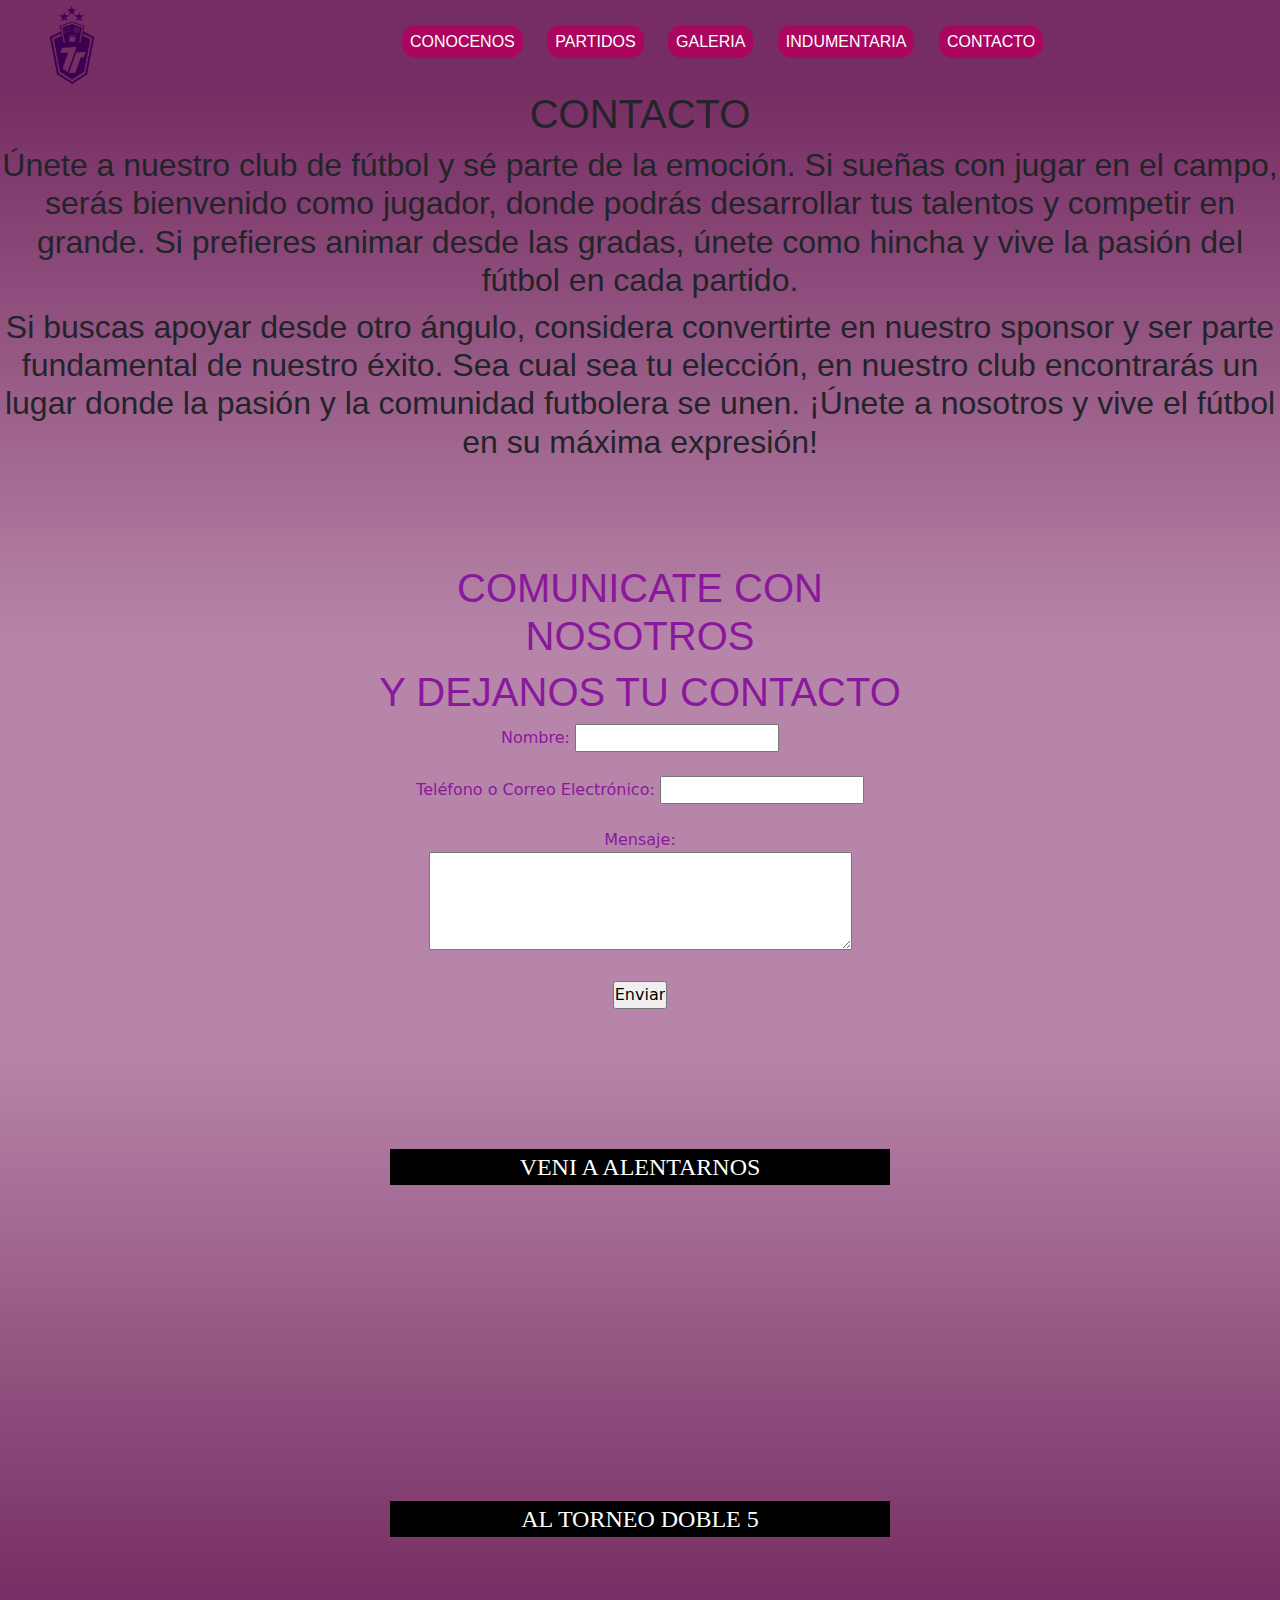
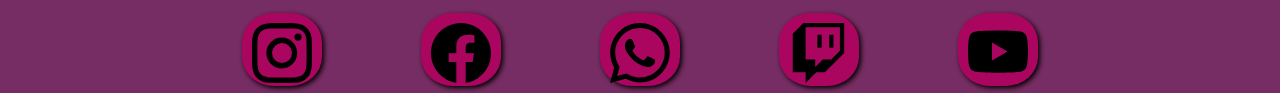
<file: proyecto boostrap/page/contactos.html>
<!DOCTYPE html>
<html lang="es">

<head>
  <meta charset="UTF-8">
  <meta name="viewport" content="width=device-width, initial-scale=1.0">
  <title>El Septimo</title>
  <link rel="stylesheet" type="text/css" href="../estilo.css" />
  <link rel="icon" href="../imagenes/logopng_favicon.ico">
  <link href="https://cdn.jsdelivr.net/npm/bootstrap@5.0.2/dist/css/bootstrap.min.css" rel="stylesheet"
    integrity="sha384-EVSTQN3/azprG1Anm3QDgpJLIm9Nao0Yz1ztcQTwFspd3yD65VohhpuuCOmLASjC" crossorigin="anonymous">
    <link rel="stylesheet" href="../css/bootstrap.min.css">
  </head>

<body>
  <header>

    <div id="logo"></div>
<div class="navegacion">
    <nav >
      <ul>
        <li>
          <a href="../index.html">CONOCENOS</a>
        </li>
        <li>
          <a href="partido.html">PARTIDOS</a>
        </li>
        <li>
          <a href="galeria.html">GALERIA</a>
        </li>
        <li>
          <a href="indumentaria.html">INDUMENTARIA</a>
        </li>
        <li>
          <a href="contactos.html">CONTACTO</a>
        </li>
      </ul>
    </nav>
  </div>

  </header>
  <main>

    <h1>CONTACTO</h1>
    <h2>Únete a nuestro club de fútbol y sé parte de la emoción. Si sueñas con jugar en el campo, serás bienvenido como
      jugador, donde podrás desarrollar tus talentos y competir en grande. Si prefieres animar desde las gradas, únete
      como hincha y vive la pasión del fútbol en cada partido.</h2>
    <h2>Si buscas apoyar desde otro ángulo, considera convertirte en nuestro sponsor y ser parte fundamental de nuestro
      éxito. Sea cual sea tu elección, en nuestro club encontrarás un lugar donde la pasión y la comunidad futbolera se
      unen. ¡Únete a nosotros y vive el fútbol en su máxima expresión!</h2>

    <section class="contacto">
      <div id="formulario">
        <h1>COMUNICATE CON NOSOTROS</h1>
        <h1>Y DEJANOS TU CONTACTO</h1>

        <form action="formulario.php" method="POST">
          <label for="nombre">Nombre:</label>
          <input type="text" id="nombre" name="nombre" required><br><br>

          <label for="contacto">Teléfono o Correo Electrónico:</label>
          <input type="text" id="contacto" name="contacto" required><br><br>

          <label for="mensaje">Mensaje:</label><br>
          <textarea id="mensaje" name="mensaje" rows="4" cols="50" required></textarea><br><br>

          <input type="submit" value="Enviar">
        </form>
      </div>
      <div class="mapa">
        <p>VENI A ALENTARNOS</p>
        <iframe
          src="https://www.google.com/maps/embed?pb=!1m14!1m8!1m3!1d13126.173694553658!2d-58.3672315!3d-34.6662319!3m2!1i1024!2i768!4f13.1!3m3!1m2!1s0x95a3334c3f57670f%3A0x74ed39ea12dcec82!2sFutbol%20Palaa!5e0!3m2!1ses-419!2sar!4v1694491341737!5m2!1ses-419!2sar"
          width="500" height="300" style="border:0;" allowfullscreen="" loading="lazy"
          referrerpolicy="no-referrer-when-downgrade"></iframe>
        <P>AL TORNEO DOBLE 5</P>
      </div>
    </section>
  </main>
  <footer>
    <center>
      <div class="redes_sociales">
        <a href="https://www.instagram.com/7moranchofc/" target="_blank"><img src="../imagenes/instagram.svg" width="60"
            height="60" alt="instagram"></a>
        <a href="URL_DE_TU_facebook" target="_blank"><img src="../imagenes/facebook.svg" width="60" height="60"
            alt="facebook"></a>
        <a href="URL_DE_TU_whatsapp" target="_blank"><img src="../imagenes/whatsapp.svg" width="60" height="60"
            alt="whatsapp"></a>
        <a href="URL_DE_TU_TWIch" target="_blank"><img src="../imagenes/twitch.svg" width="60" height="60"
            alt="twitch"></a>
        <a href="URL_DE_TU_youtube" target="_blank"><img src="../imagenes/youtube.svg" width="60" height="60"
            alt="youtube"></a>

      </div>
    </center>
  </footer>
  <script src="../scripts/bootstrap.bundle.min.js"></script>
</body>
</file>
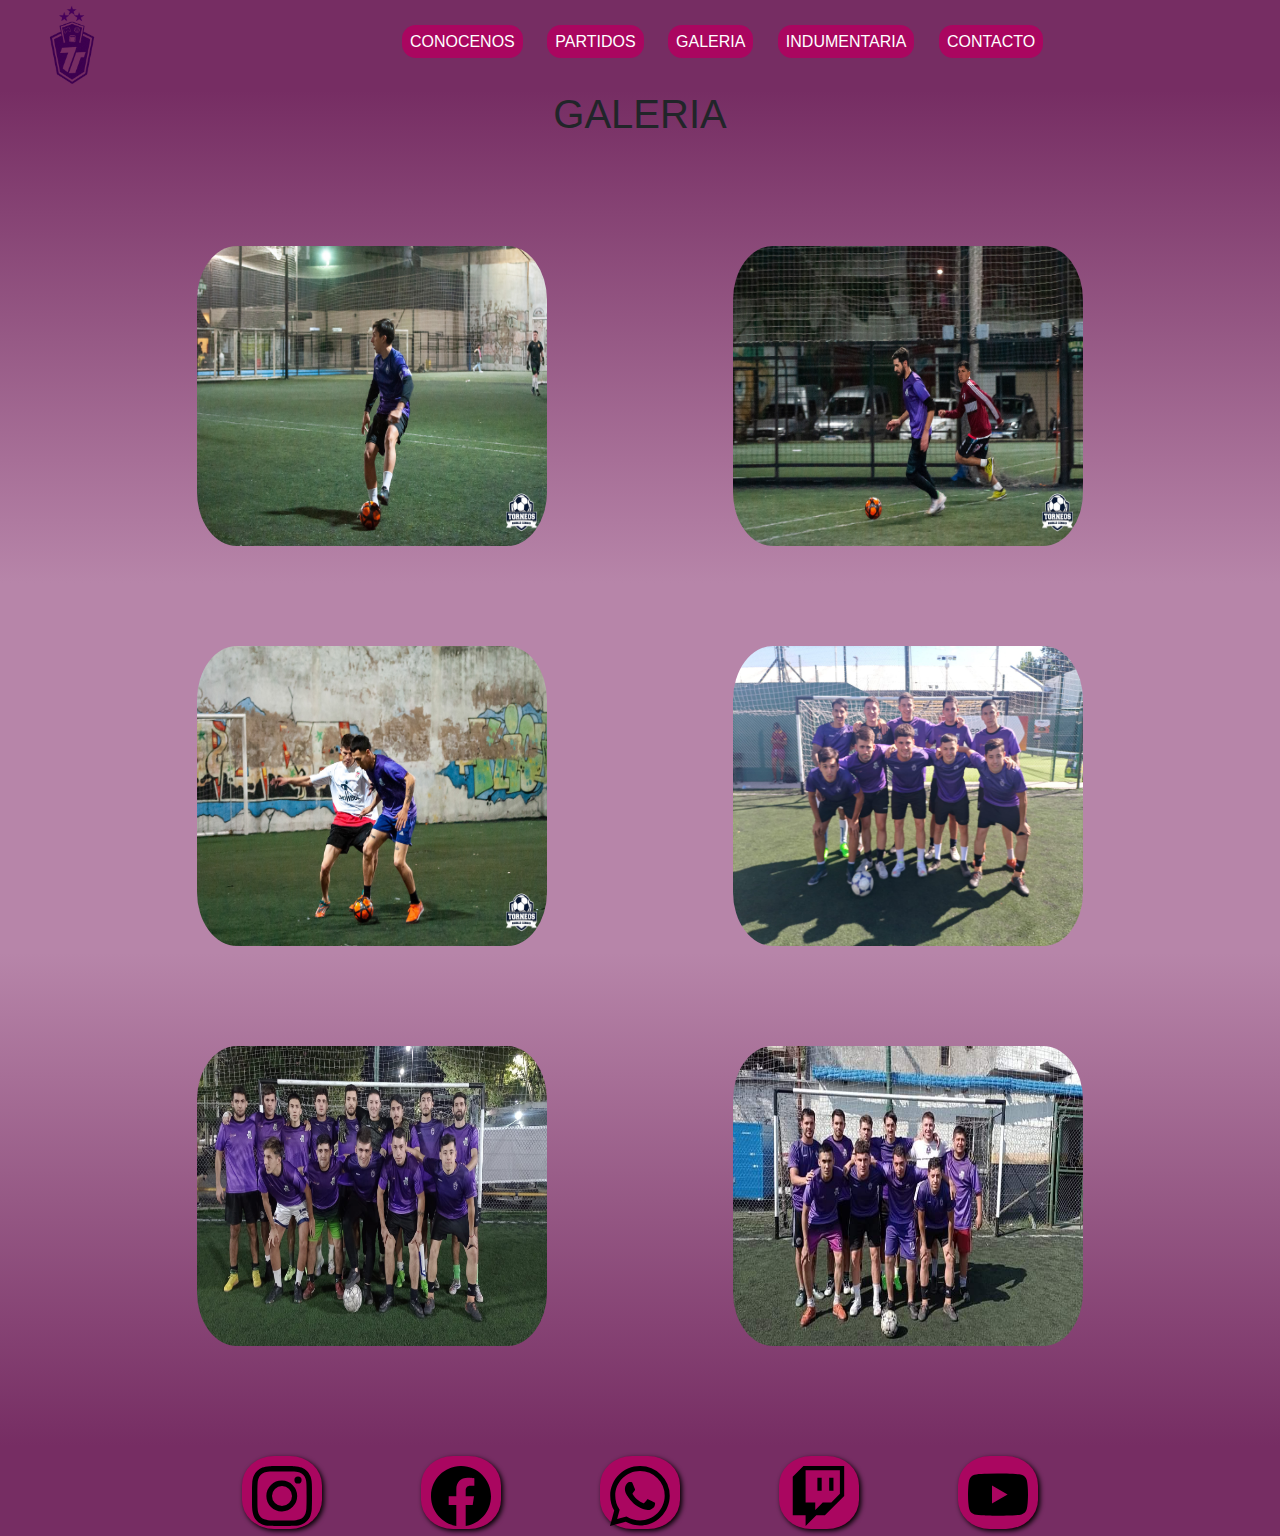
<file: proyecto boostrap/page/galeria.html>
<!DOCTYPE html>
<html lang="es">

<head>
  <meta charset="UTF-8">
  <meta name="viewport" content="width=device-width, initial-scale=1.0">
  <title>El Septimo</title>
  <link rel="stylesheet" type="text/css" href="../estilo.css" />
  <link rel="icon" href="../imagenes/logopng_favicon.ico">
  <link href="https://cdn.jsdelivr.net/npm/bootstrap@5.0.2/dist/css/bootstrap.min.css" rel="stylesheet" integrity="sha384-EVSTQN3/azprG1Anm3QDgpJLIm9Nao0Yz1ztcQTwFspd3yD65VohhpuuCOmLASjC" crossorigin="anonymous">
  <link rel="stylesheet" href="../css/bootstrap.min.css">
</head>

<body>
  <header>
    <div id="logo"></div>
    <div class="navegacion">
    <nav >
      <ul>
        <li>
          <a href="../index.html">CONOCENOS</a>
        </li>
        <li>
          <a href="partido.html">PARTIDOS</a>
        </li>
        <li>
          <a href="galeria.html">GALERIA</a>
        </li>
        <li>
          <a href="indumentaria.html">INDUMENTARIA</a>
        </li>
        <li>
          <a href="contactos.html">CONTACTO</a>
        </li>
      </ul>
    </nav>
  </div>
  </header>
  <main>
    <section>
      <h1>GALERIA</h1>
    </section>
    <center>
      <div id="galeria">
        <img class="foto_galeria" src="../imagenes/370386131_834128125152157_5553548264934468902_n.jpg" alt="">
        <img class="foto_galeria" src="../imagenes/374472929_834128261818810_129269766513460779_n.jpg" alt="">
        <img class="foto_galeria" src="../imagenes/374680896_834129295152040_5061618862923535358_n.jpg" alt="">
        <img class="foto_galeria" src="../imagenes/WhatsApp Image 2023-07-11 at 21.37.35 (1).jpeg" alt="">
        <img class="foto_galeria" src="../imagenes/WhatsApp Image 2023-07-11 at 21.37.35 (2).jpeg" alt="">
        <img class="foto_galeria" src="../imagenes/WhatsApp Image 2023-07-11 at 21.37.35.jpeg" alt="">
    </center>
    </div>
  </main>
  <footer>
    <center>
      <div class="redes_sociales">
        <a href="https://www.instagram.com/7moranchofc/" target="_blank"><img src="../imagenes/instagram.svg" width="60"
            height="60" alt="instagram"></a>
        <a href="URL_DE_TU_facebook" target="_blank"><img src="../imagenes/facebook.svg" width="60" height="60"
            alt="facebook"></a>
        <a href="URL_DE_TU_whatsapp" target="_blank"><img src="../imagenes/whatsapp.svg" width="60" height="60"
            alt="whatsapp"></a>
        <a href="URL_DE_TU_TWIch" target="_blank"><img src="../imagenes/twitch.svg" width="60" height="60"
            alt="twitch"></a>
        <a href="URL_DE_TU_youtube" target="_blank"><img src="../imagenes/youtube.svg" width="60" height="60"
            alt="youtube"></a>

      </div>
    </center>
  </footer>
  <script src="../scripts/bootstrap.bundle.min.js"></script>
</body>
</file>
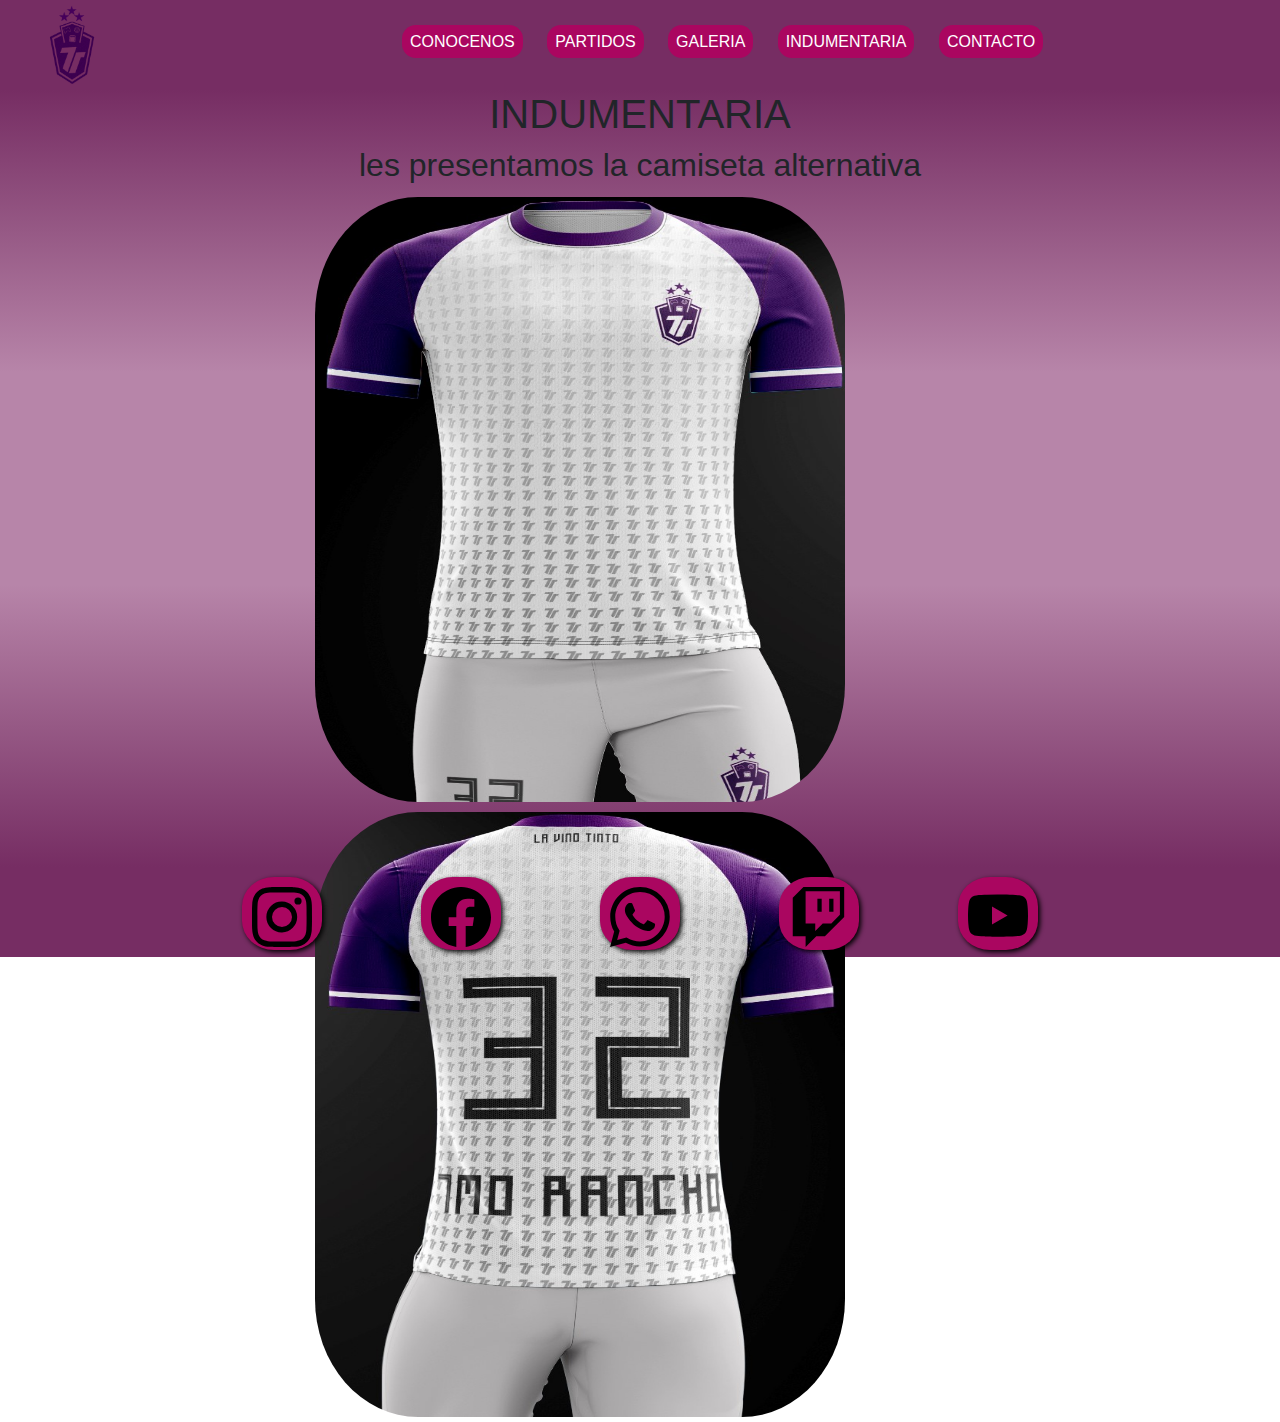
<file: proyecto boostrap/page/indumentaria.html>
<!DOCTYPE html>
<html lang="es">

<head>
  <meta charset="UTF-8">
  <meta name="viewport" content="width=device-width, initial-scale=1.0">
  <title>El Septimo</title>
  <link rel="stylesheet" type="text/css" href="../estilo.css" />
  <link rel="icon" href="../imagenes/logopng_favicon.ico">
  <link href="https://cdn.jsdelivr.net/npm/bootstrap@5.0.2/dist/css/bootstrap.min.css" rel="stylesheet" integrity="sha384-EVSTQN3/azprG1Anm3QDgpJLIm9Nao0Yz1ztcQTwFspd3yD65VohhpuuCOmLASjC" crossorigin="anonymous">
  <link rel="stylesheet" href="../css/bootstrap.min.css">
</head>

<body>
  <header>
    <div id="logo"></div>
    <div class="navegacion">
    <nav>
      <ul>
        <li>
          <a href="../index.html">CONOCENOS</a>
        </li>
        <li>
          <a href="partido.html">PARTIDOS</a>
        </li>
        <li>
          <a href="galeria.html">GALERIA</a>
        </li>
        <li>
          <a href="indumentaria.html">INDUMENTARIA</a>
        </li>
        <li>
          <a href="contactos.html">CONTACTO</a>
        </li>
      </ul>
    </nav>
  </div>
  </header>
  <main>
    <section class="CONOCENOS_TEXTO">
      <h1>INDUMENTARIA</h1>
      <h2>les presentamos la camiseta alternativa</h2>
    </section>
    <center>
      <section id="camisetas">
        <img class="camisetas" src="../imagenes/remera frente.jpg" alt="frente de la remera del septimo">
        <img class="camisetas" src="../imagenes/remera espalda.jpg" alt="dorso de la remera del septimo">
      </section>
    </center>
  </main>
  <footer>
    <center>
      <div class="redes_sociales">
        <a href="https://www.instagram.com/7moranchofc/" target="_blank"><img src="../imagenes/instagram.svg" width="60"
            height="60" alt="instagram"></a>
        <a href="URL_DE_TU_facebook" target="_blank"><img src="../imagenes/facebook.svg" width="60" height="60"
            alt="facebook"></a>
        <a href="URL_DE_TU_whatsapp" target="_blank"><img src="../imagenes/whatsapp.svg" width="60" height="60"
            alt="whatsapp"></a>
        <a href="URL_DE_TU_TWIch" target="_blank"><img src="../imagenes/twitch.svg" width="60" height="60"
            alt="twitch"></a>
        <a href="URL_DE_TU_youtube" target="_blank"><img src="../imagenes/youtube.svg" width="60" height="60"
            alt="youtube"></a>

      </div>
    </center>
  </footer>
  <script src="../scripts/bootstrap.bundle.min.js"></script>
</body>
</file>
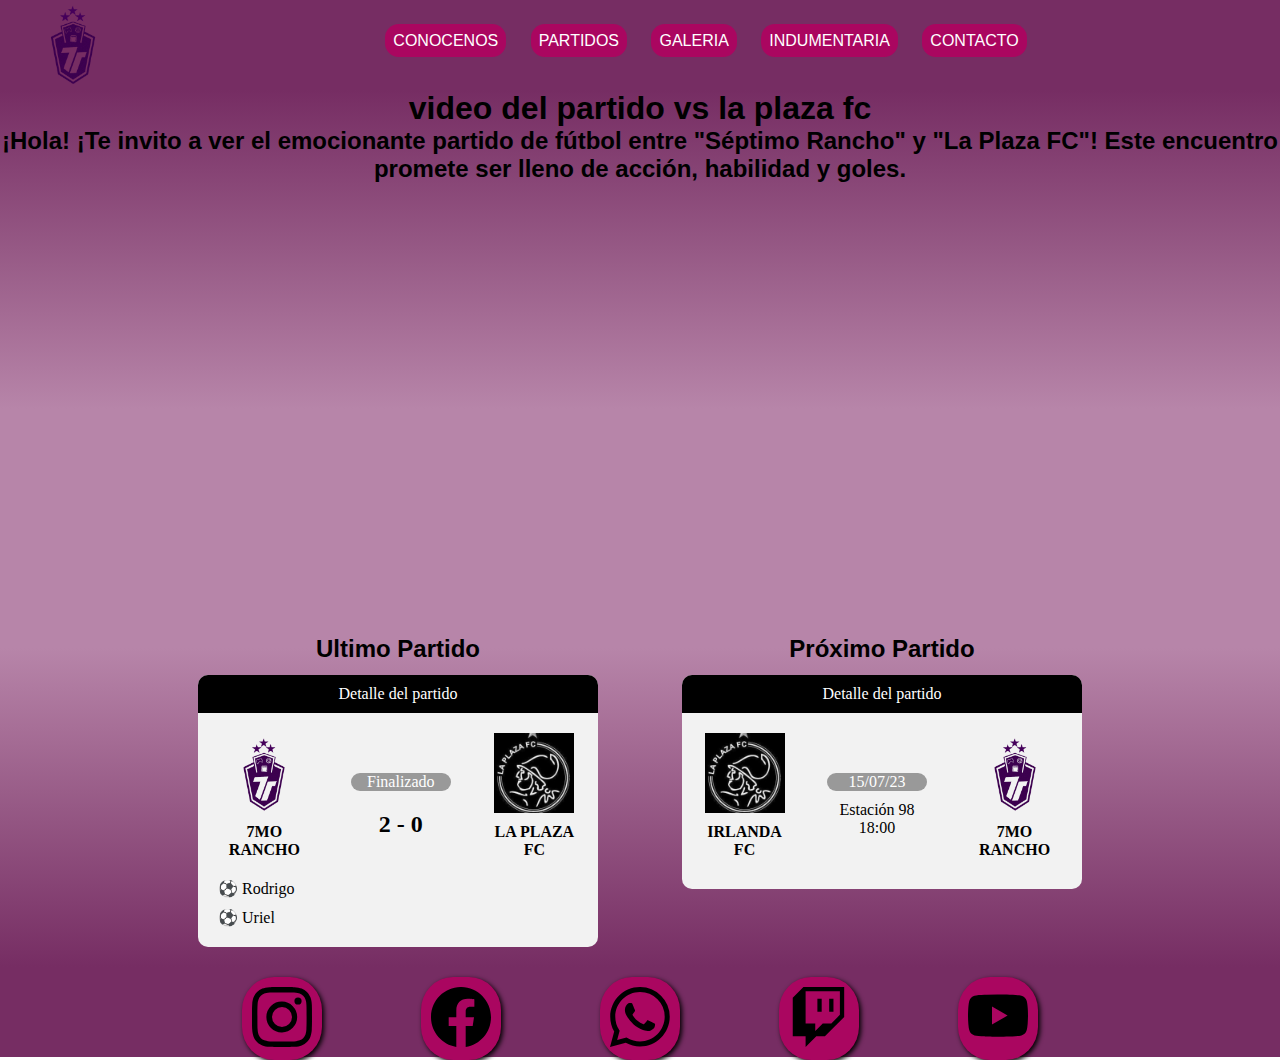
<file: proyecto boostrap/page/partido.html>
<!DOCTYPE html>
<html lang="es">

<head>
  <meta charset="UTF-8">
  <meta name="viewport" content="width=device-width, initial-scale=1.0">
  <title>El Septimo</title>
  <link rel="stylesheet" type="text/css" href="../estilo.css" />
  <link rel="icon" href="../imagenes/logopng_favicon.ico">
</head>

<body>
  <header>
    <div id="logo"></div>
    <div class="navegacion">
    <nav >
      <ul>
        <li>
          <a href="../index.html">CONOCENOS</a>
        </li>
        <li>
          <a href="partido.html">PARTIDOS</a>
        </li>
        <li>
          <a href="galeria.html">GALERIA</a>
        </li>
        <li>
          <a href="indumentaria.html">INDUMENTARIA</a>
        </li>
        <li>
          <a href="contactos.html">CONTACTO</a>
        </li>
      </ul>
    </nav>
  </div>
  </header>
  <main>
    <div>
      <h1 class="texto_video">video del partido vs la plaza fc</h1>
      <h2 class="texto_video">¡Hola! ¡Te invito a ver el emocionante partido de fútbol entre "Séptimo Rancho" y "La
        Plaza FC"! Este encuentro promete ser lleno de acción, habilidad y goles.</h2>
      <center>
        <iframe width="1000" height="420"
          src="https://www.youtube-nocookie.com/embed/eN6bF3CX0-M?si=KtBeBDr4j8RQm268&amp;autoplay=1&amp;controls=0&amp;start=985"
          title="YouTube video player" frameborder="0"
          allow="accelerometer; autoplay; clipboard-write; encrypted-media; gyroscope; picture-in-picture; web-share"
          allowfullscreen></iframe>
        <div class="tarjeta">
          <h2>Ultimo Partido</h2>
          <div class="contenido">
            <div class="detalle">Detalle del partido</div>

            <div class="contenedor">
              <div class="equipo">
                <img class="equipo-logo" src="../imagenes/logopng.png" alt="logo del septimo">
                <span class="equipo-nombre">7MO RANCHO</span>

                <div class="goleadores">
                  <ul>
                    <li>⚽ Rodrigo</li>
                    <li>⚽ Uriel</li>
                  </ul>
                </div>
              </div>

              <div class="resultado">
                <span class="estado">Finalizado</span>
                <span class="resultado-final">2 - 0</span>
              </div>

              <div class="equipo">
                <img class="equipo-logo" src="../imagenes/laplaza.jpg" alt="logo de la plaza">
                <span class="equipo-nombre">LA PLAZA FC</span>
                <div class="goleadores"></div>
              </div>

            </div>
          </div>
        </div>
        <div class="tarjeta">
          <h2>Próximo Partido</h2>
          <div class="contenido">
            <div class="detalle">Detalle del partido</div>

            <div class="contenedor">
              <div class="equipo">
                <img class="equipo-logo" src="../imagenes/laplaza.jpg" alt="logo de irlanda">
                <span class="equipo-nombre">IRLANDA FC</span>
                <div class="goleadores"></div>
              </div>

              <div class="resultado">
                <span class="estado">15/07/23</span>
                <div class="sede-horario">
                  <span class="sede">Estación 98</span><br>
                  <span class="horario">18:00</span>
                </div>
              </div>

              <div class="equipo">
                <img class="equipo-logo" src="../imagenes/logopng.png" alt="logo del septimo">
                <span class="equipo-nombre">7MO RANCHO</span>
                <div class="goleadores"></div>
              </div>
            </div>
          </div>
        </div>
      </center>
  </main>
  <footer>
    <center>
      <div class="redes_sociales">
        <a href="https://www.instagram.com/7moranchofc/" target="_blank"><img src="../imagenes/instagram.svg" width="60"
            height="60" alt="instagram"></a>
        <a href="URL_DE_TU_facebook" target="_blank"><img src="../imagenes/facebook.svg" width="60" height="60"
            alt="facebook"></a>
        <a href="URL_DE_TU_whatsapp" target="_blank"><img src="../imagenes/whatsapp.svg" width="60" height="60"
            alt="whatsapp"></a>
        <a href="URL_DE_TU_TWIch" target="_blank"><img src="../imagenes/twitch.svg" width="60" height="60"
            alt="twitch"></a>
        <a href="URL_DE_TU_youtube" target="_blank"><img src="../imagenes/youtube.svg" width="60" height="60"
            alt="youtube"></a>

      </div>
    </center>
  </footer>
</body>
</file>
<file: proyecto boostrap/estilo.css>
* {
    margin: 0;
    padding: 0;
}

nav {
    height: 20px;
    width: 85%;
    display: inline-block;
    font-family: Arial, Helvetica, sans-serif;

}

header {
    width: 100%;
    height: 10vh;
    background-color: #762d63;
    align-items: center;
    justify-content: center;
    text-align: center;

}

header ul {
    list-style: none;

}

header ul li {
    display: inline-block;
}

header ul li a {
    border-radius: 14px;
    margin: 10px;
    padding: 0.5em;
    background-color: rgb(170, 6, 96);
    text-decoration: none;
    color: rgb(255, 255, 255);
}

#logo {
    display: inline-block;
    background-repeat: no-repeat;
    font-size: 1rem;
    background-size: contain;
    width: 10%;
    height: 95%;
    vertical-align: middle;
    background-image: url(./imagenes/logopng.png);
 
}

body {
    height: 100%;
}

main {
    background-image: linear-gradient(to bottom, #762d63, #864374, #965985, #a76f97, #b785a9, #b785a9, #b785a9, #b785a9, #a76f97, #965985, #864374, #762d63);
    height: 100%;
    width: 100%;
    margin-top: 0;

}

footer { 
    background-color: #762d63;
    height: 10vh;
}

section {
    width: 200px;
    margin-left: auto;
    margin-right: auto;
}

#galeria {
    width: 100%;
    height: 100%;
    border-radius: 20%;
padding-bottom: 50px;
padding-top: 50px;
}

.foto_galeria {
    background-repeat: no-repeat;
    height: 320px;
    width: 450px;
    background-position: center;
    border-radius: 20%;
    padding: 10px;
    padding-left: 50px;
    padding-right: 50px;
    margin: 40px;

}

.CONOCENOS_TEXTO {
    width: 100%;
}

h1 {
    font-family: Arial, Helvetica, sans-serif;
    text-align: center;
}

#marco_foto_todos {
    height: 45%;
    width: 95%;

}

.foto_todos {
    height: 46vh;
    width: 100%;
    background-position: center;
    background-repeat: no-repeat;
    background-size: cover;
    background-image: url(../proyecto/imagenes/de5986e8-337b-4477-b967-73cc19853a5c.jpg);
}

#camisetas {
    height: 75vh;
    width: 100%;


}

.camisetas {
    background-repeat: no-repeat;
    height: 615px;
    width: 540px;
    background-size: cover;
    background-position: center;
    padding: 5px;

    margin-right: 120px;
    border-radius: 20%;
}

#video_septimo {
    height: 400px;
    width: 100%;


}

.texto_video {
    width: 100%;
}

iframe {
    display: block;
}

.tarjeta {
    width: 400px;
    padding: 20px 40px 20px 40px;
    border-radius: 10px;
    display: inline-block;
    vertical-align: top;
}

.contenido {
    background-color: #f2f2f2;
    width: 100%;
    border-radius: 10px;
box-sizing:content-box}

.contenedor {
    display: flex;
    justify-content: space-between;
}

.equipo {
    display: flex;
    flex-direction: column;
    align-items: center;
    margin: 0 20px;
}

.equipo-logo {
    width: 80px;
    height: 80px;
    margin-bottom: 10px;
}

.equipo-nombre {
    font-weight: bold;
    margin-bottom: 10px;
}

.resultado {
    display: flex;
    flex-direction: column;
    align-items: center;
    margin: 40px 20px;
}

.resultado-final {
    font-size: 24px;
    font-weight: bold;
    margin-top: 10px;
}

.estado {
    color: #fff;
    margin-bottom: 10px;
    background-color: #999;
    width: 100px;
    text-align: center;
    border-radius: 10px;
}

.goleadores {
    padding: 10px;
    width: 100%;
    max-width: 400px;
    text-align: center;
}

.goleadores li {
    list-style: none;
    margin-bottom: 10px;
    text-align: left;
}

.detalle {
    background-color: #000;
    color: #fff;
    padding: 10px;
    width: 95%;
    text-align: center;
    border-top-left-radius: 10px;
    border-top-right-radius: 10px;
    margin-bottom: 20px;
}

h2 {
    text-align: center;
    margin-bottom: 12px;
    font-family: Arial, Helvetica, sans-serif;
}

h3 {
    text-align: center;
    margin-bottom: 11px;
    font-family: Arial, Helvetica, sans-serif;
}

.redes_sociales {
    min-width: 700px;
    display: flex;
    justify-content: space-around;
}

.redes_sociales a {
    margin-top: 10px;
    padding-top: 10px;
    width: 80px;
    height: 73px;
    text-align: center;
    border-radius: 40%;
    box-shadow: 2px 2px 5px black;
    background: rgb(170, 6, 96);
    color: #fff;
    transition: all 4s ease-in-out;
}

.redes_sociales {
    width: 70%;
}

.redes_sociales a :hover {
    transform: scale(1.2);
}

.mapa {
    display: inline-block;
    width: 500px;
    text-align: center;
    vertical-align: middle;
    margin: 50px;
}

p {
    font-family: 'Times New Roman', Times, serif;
    font-size: x-large;
    width: 500px;
    text-align: center;
    color: #fefefe;
    background-color: #000;
}

#formulario {
    margin: 50px;
    display: inline-block;
    width: 600px;
    height: 500px;
    padding-top: 15px;
    border-radius: 35%;
    text-align: center;
    vertical-align: middle;
    color: #8a189c;
}

.contacto {
    display: inline-block;
    margin-top: 30px;
    width: 100%;
    text-align: center;
}
.navegacion{ height: 20px;
    width: 85%;
    display: inline-block;
    font-family: Arial, Helvetica, sans-serif;

}
</file>
